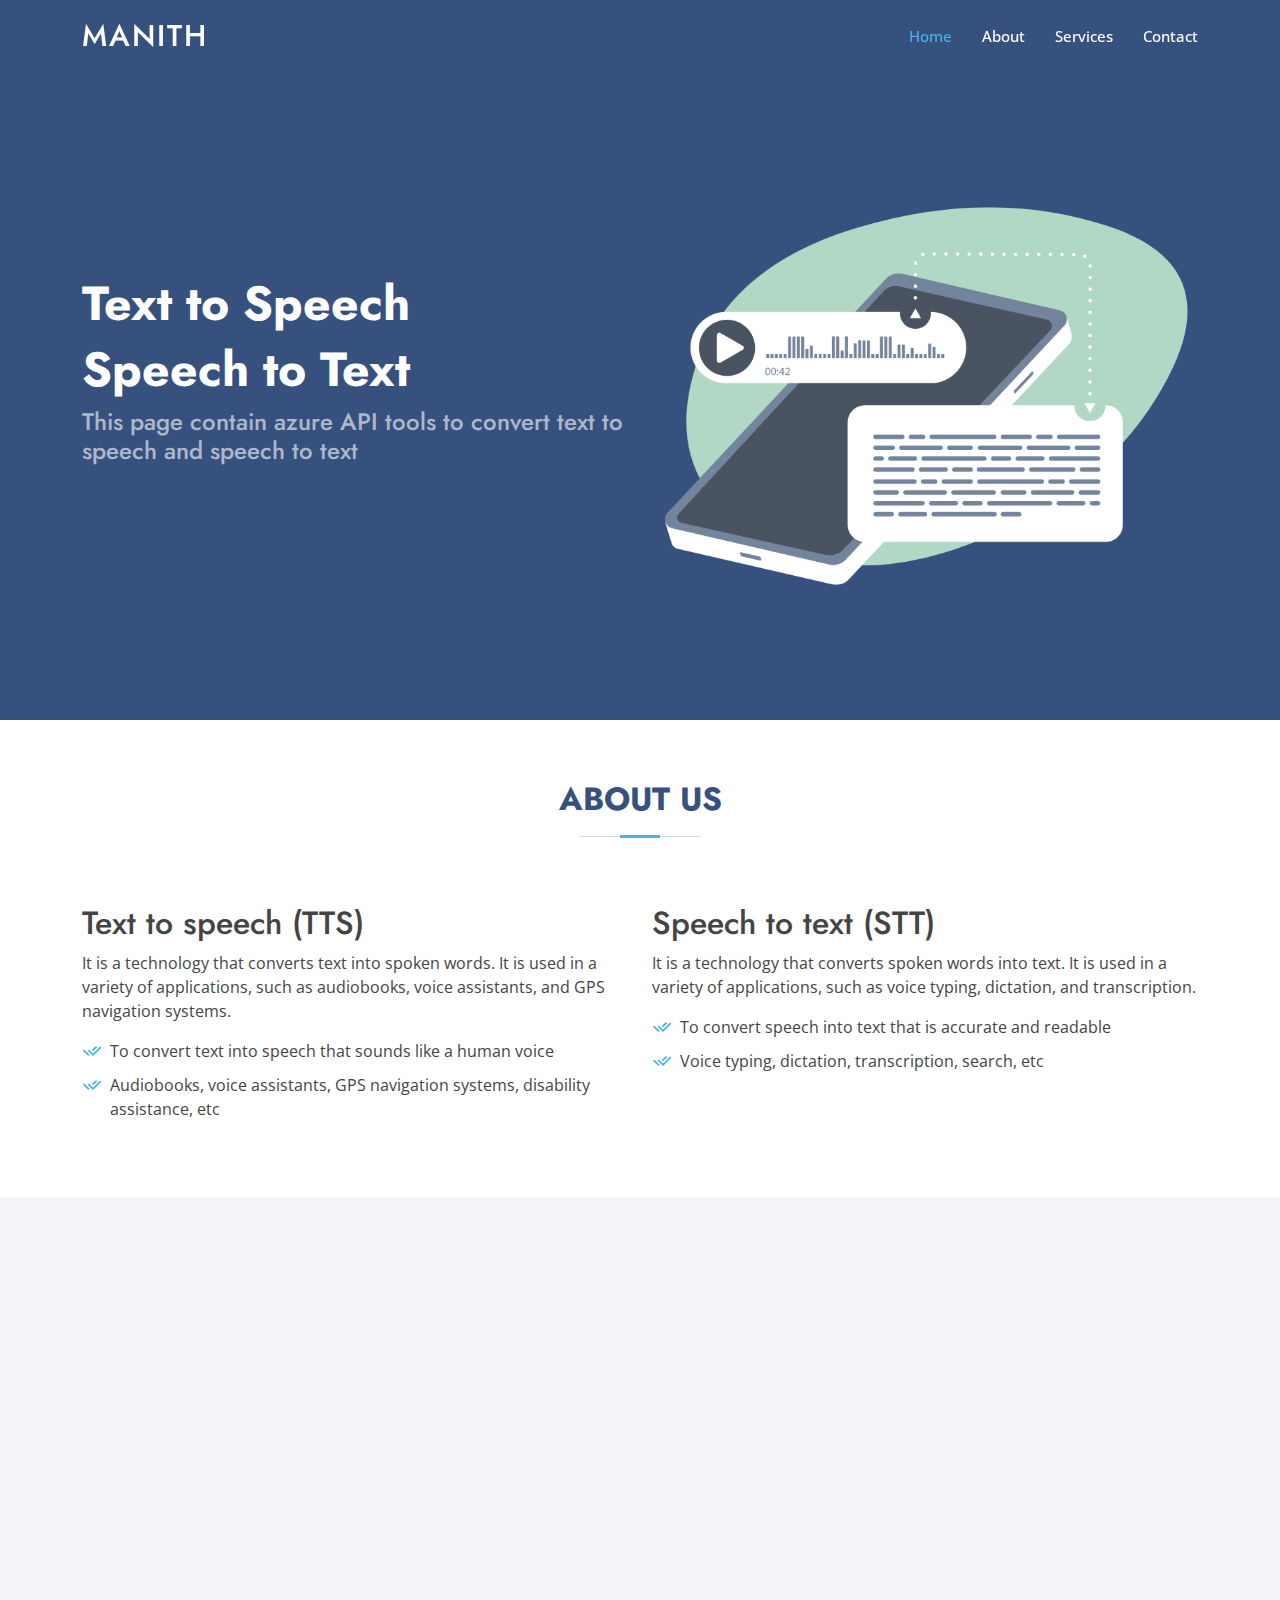
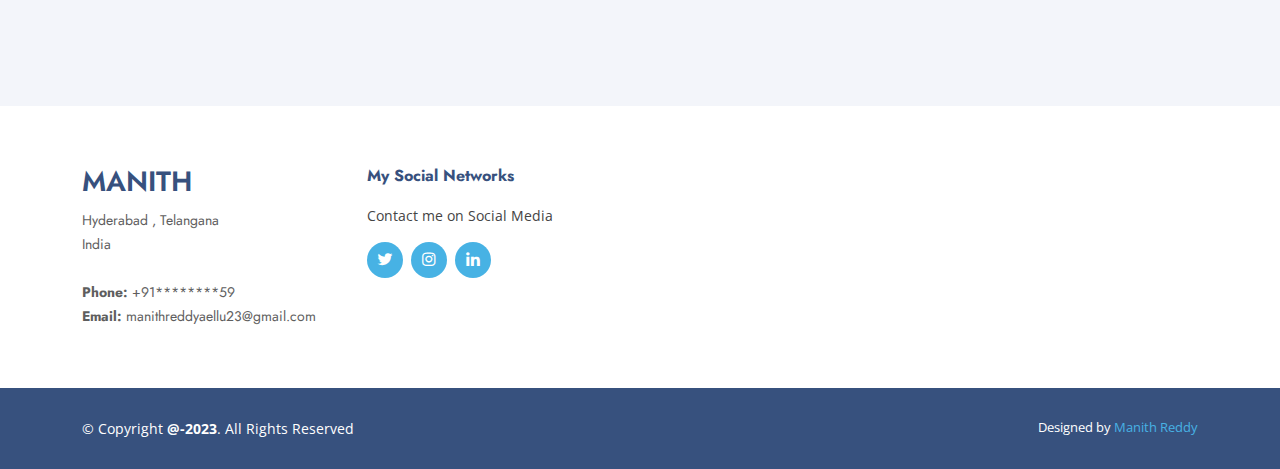
<file: index.html>
<!DOCTYPE html>
<html lang="en">
<head>
  <meta charset="utf-8">
  <meta content="width=device-width, initial-scale=1.0" name="viewport">

  <meta content="" name="description">
  <meta content="" name="keywords">

  <link href="assets/img/favicon.png" rel="icon">
  <link href="assets/img/apple-touch-icon.png" rel="apple-touch-icon">

  <link href="https://fonts.googleapis.com/css?family=Open+Sans:300,300i,400,400i,600,600i,700,700i|Jost:300,300i,400,400i,500,500i,600,600i,700,700i|Poppins:300,300i,400,400i,500,500i,600,600i,700,700i" rel="stylesheet">

  <link href="assets/vendor/aos/aos.css" rel="stylesheet">
  <link href="assets/vendor/bootstrap/css/bootstrap.min.css" rel="stylesheet">
  <link href="assets/vendor/bootstrap-icons/bootstrap-icons.css" rel="stylesheet">
  <link href="assets/vendor/boxicons/css/boxicons.min.css" rel="stylesheet">
  <link href="assets/vendor/glightbox/css/glightbox.min.css" rel="stylesheet">
  <link href="assets/vendor/remixicon/remixicon.css" rel="stylesheet">
  <link href="assets/vendor/swiper/swiper-bundle.min.css" rel="stylesheet">

  <link href="assets/css/style.css" rel="stylesheet">

 
</head>

<body>

  <header id="header" class="fixed-top ">
    <div class="container d-flex align-items-center">
      <h1 class="logo me-auto"><a href="index.html">Manith</a></h1>

      <nav id="navbar" class="navbar">
        <ul>
          <li><a class="nav-link scrollto active" href="#hero">Home</a></li>
          <li><a class="nav-link scrollto" href="#about">About</a></li>
          <li><a class="nav-link scrollto" href="#services">Services</a></li>
          <li><a class="nav-link scrollto" href="#contact">Contact</a></li>
        </ul>
        <i class="bi bi-list mobile-nav-toggle"></i>
      </nav>
    </div>
  </header>

  <section id="hero" class="d-flex align-items-center">
    <div class="container">
      <div class="row">
        <div class="col-lg-6 d-flex flex-column justify-content-center pt-4 pt-lg-0 order-2 order-lg-1" data-aos="fade-up" data-aos-delay="200">
          <h1>Text to Speech </h1><h1>Speech to Text</h1>
          <h2>This page contain azure API tools to convert text to speech and speech to text</h2>
          <div class="d-flex justify-content-center justify-content-lg-start">
          </div>
        </div>
        <div class="col-lg-6 order-1 order-lg-2 hero-img" data-aos="zoom-in" data-aos-delay="200">
          <img src="assets/img/hero-img.png" class="img-fluid animated" alt="">
        </div>
      </div>
    </div>
  </section>

  <main id="main">
     <section id="about" class="about">
      <div class="container" data-aos="fade-up">
        <div class="section-title">
          <h2>About Us</h2>
        </div>
        <div class="row content">
          <div class="col-lg-6">
            <p>
              <h2>Text to speech (TTS)</h2>It is a technology that converts text into spoken words. It is used in a variety of applications, such as audiobooks, voice assistants, and GPS navigation systems.
            </p>
            <ul>
              <li><i class="ri-check-double-line"></i> To convert text into speech that sounds like a human voice</li>
              <li><i class="ri-check-double-line"></i> Audiobooks, voice assistants, GPS navigation systems, disability assistance, etc</li>
            </ul>
          </div>
          <div class="col-lg-6 pt-4 pt-lg-0">
            <p>
              <h2>Speech to text (STT)</h2> It is a technology that converts spoken words into text. It is used in a variety of applications, such as voice typing, dictation, and transcription. 
            </p>
            <ul>
              <li><i class="ri-check-double-line"></i> To convert speech into text that is accurate and readable</li>
              <li><i class="ri-check-double-line"></i> Voice typing, dictation, transcription, search, etc</li>
            </ul>
          </div>
        </div>
      </div>
    </section>
    <section id="services" class="services section-bg">
      <div class="container" data-aos="fade-up">
        <div class="section-title">
          <h2>Services</h2>
          <p>Text to speech and speech to text are two powerful technologies that have a wide range of applications. As the technology continues to improve, we can expect to see even more innovative and creative uses for these technologies in the future.</p>
        </div>
        <div class="row">
          <div class="col-xl-35 col-md-6 d-flex align-items-stretch mt-2 mt-xl-0" data-aos="zoom-in" data-aos-delay="300">
            <div class="icon-box">
              <title>Manith</title>
              <meta name="viewport" content="width=device-width, initial-scale=1">
              <link href="https://fonts.googleapis.com/icon?family=Material+Icons" rel="stylesheet">
              <i class="material-icons" style="font-size:40px;color:#47b2e4">mic</i>
              <h4><a href="TTS.html">Text to Speech</a><h4>
              <p>Text to speech (TTS) is a technology that converts text into spoken words. </p>
            </div>
          </div>
          <div class="col-xl-37 col-md-6 d-flex align-items-stretch mt-2 mt-xl-0" data-aos="zoom-in" data-aos-delay="400">
            <div class="icon-box">
              <div class="icon"><i class="bx bx-file"></i></div>
              <h4><a href="STT.html">Speech to Text</a><h4>
              <p>Speech to text (STT) is a technology that converts spoken words into text.</p>
            </div>
          </div>
        </div>
      </div>
    </section>

  <footer id="footer"> 
    <div class="footer-top">
      <div class="container">
        <div class="row">
          <div class="col-lg-3 col-md-6 footer-contact">
            <h3>Manith</h3>
            <p>              
              Hyderabad , Telangana <br>
              India<br><br>
              <strong>Phone:</strong> +91********59<br>
              <strong>Email:</strong> manithreddyaellu23@gmail.com<br>
            </p>
          </div>     
          <div class="col-lg-3 col-md-6 footer-links">
            <h4>My Social Networks</h4>
            <p>Contact me on Social Media</p>
            <div class="social-links mt-3">
              <a href="https://twitter.com/ManithReddy15/" class="twitter"><i class="bx bxl-twitter"></i></a>
              <a href="https://instagram.com/manith.in/" class="instagram"><i class="bx bxl-instagram"></i></a>
              <a href="https://www.linkedin.com/in/aellu-manith-reddy/" class="linkedin"><i class="bx bxl-linkedin"></i></a>
            </div>
          </div>
        </div>
      </div>
    </div>
    <div class="container footer-bottom clearfix">
      <div class="copyright">
        &copy; Copyright <strong><span>@-2023</span></strong>. All Rights Reserved
      </div>
      <div class="credits">
        Designed by <a href="https://www.linkedin.com/in/aellu-manith-reddy/">Manith Reddy</a>
      </div>
    </div>
  </footer>
  <div id="preloader"></div>
  <a href="#" class="back-to-top d-flex align-items-center justify-content-center"><i class="bi bi-arrow-up-short"></i></a>

  <script src="assets/vendor/aos/aos.js"></script>
  <script src="assets/vendor/bootstrap/js/bootstrap.bundle.min.js"></script>
  <script src="assets/vendor/glightbox/js/glightbox.min.js"></script>
  <script src="assets/vendor/isotope-layout/isotope.pkgd.min.js"></script>
  <script src="assets/vendor/swiper/swiper-bundle.min.js"></script>
  <script src="assets/vendor/waypoints/noframework.waypoints.js"></script>
  <script src="assets/vendor/php-email-form/validate.js"></script>

  <script src="assets/js/main.js"></script>
</body>
</html>
</file>
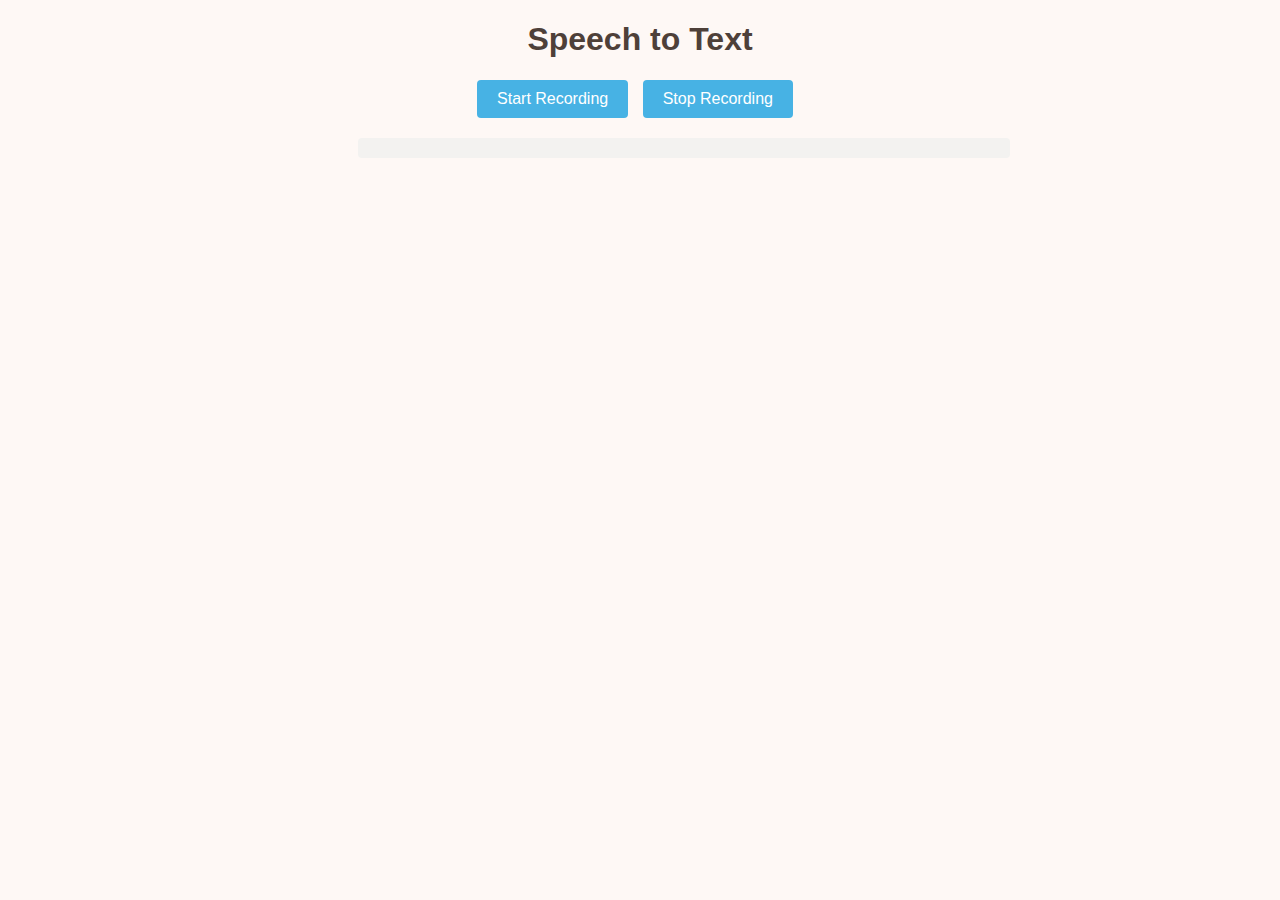
<file: STT.html>
<!DOCTYPE html>
<html lang="en">

<head>
  <meta charset="utf-8">
  <meta content="width=device-width, initial-scale=1.0" name="viewport">

  <title>Speech To Text</title>
  <meta content="" name="description">
  <meta content="" name="keywords">

  <link href="assets/img/favicon.png" rel="icon">
  <link href="assets/img/apple-touch-icon.png" rel="apple-touch-icon">
  <script src="https://ajax.aspnetcdn.com/ajax/jQuery/jquery-3.6.0.min.js"></script>

  <style>
    body {
            font-family: "Open Sans", sans-serif;
      background-color:#FEF8F5; 
        
        }

        h1 {
            color: #4E4039;
            text-align: center;
        }

        #container {
            max-width: 500px;
            margin: 0 auto;
            padding: 20px;
            background-color: #fff;
            border-radius: 10px;
            box-shadow: 0 2px 5px rgba(0, 0, 0, 0.2);
        }

    .button-container {
      text-align: center;
      margin-top: 20px;
    }

    button {
      padding: 10px 20px;
      font-size: 16px;
      background-color: #47b2e4;
      color: white;
      border: none;
      cursor: pointer;
      margin-right: 10px;
      border-radius: 4px;
      transition: background-color 0.3s ease;
    }

    button:hover {
      background-color: #47b2e4;
    }

    #result {
      margin-top: 20px;
      margin-left: 350px;
      width: 50%;
      font-size: 18px;
      color: #4E4039  ;
      font-weight: bold;
      text-align: center;
      padding: 10px;
      background-color: #F3F2F0;
      border-radius: 4px ;
      border-color: #000;
    }

    .pulse-animation {
      animation: pulse 1.5s infinite;
    }

    @keyframes pulse {
      0% {
        transform: scale(1);
        opacity: 1;
      }
      50% {
        transform: scale(1.1);
        opacity: 0.7;
      }
      100% {
        transform: scale(1);
        opacity: 1;
      }
    }

  </style>
</head>
<body>
  <div class="container">
    <h1>Speech to Text</h1>

    <div class="button-container">
      <button id="startButton">Start Recording</button>
      <button id="stopButton">Stop Recording</button>
    </div>
    
    <p id="result"></p>
  </div>


  <script>
    var subscriptionKey = '3dabfda03fb54415a05ff87822e723dc';
    var tokenEndpoint = 'https://eastasia.api.cognitive.microsoft.com/sts/v1.0/issuetoken';
    $.ajax({
      type: 'POST',
      url: tokenEndpoint,
      headers: {
        'Ocp-Apim-Subscription-Key': subscriptionKey
      },
      success: function (data) {
        authorizationToken = data;
      },
      error: function (err) {
        console.error('Error getting authorization token:', err);
      }
    });

    var recognizer;

    function startRecognition() {
      var headers = {
        'Authorization': 'Bearer ' + authorizationToken,
        'Content-Type': 'audio/wav; codec=audio/pcm; samplerate=16000'
      };

      recognizer = new webkitSpeechRecognition();
      recognizer.continuous = true;
      recognizer.interimResults = true;
      recognizer.lang = 'en-US';
      recognizer.start();

      recognizer.onresult = function (event) {
        var result = event.results[event.resultIndex];
        if (result.isFinal) {
          $('#result').text(result[0].transcript);
        }
      };

      recognizer.onerror = function (event) {
        console.error('Recognition error:', event.error);
      };

      $('#startButton').addClass('pulse-animation');
    }

    function stopRecognition() {
      if (recognizer) {
        recognizer.stop();
      }

      $('#startButton').removeClass('pulse-animation');
    }

    $('#startButton').on('click', startRecognition);
    $('#stopButton').on('click', stopRecognition);
  </script>
  
</body>
</html>
</file>
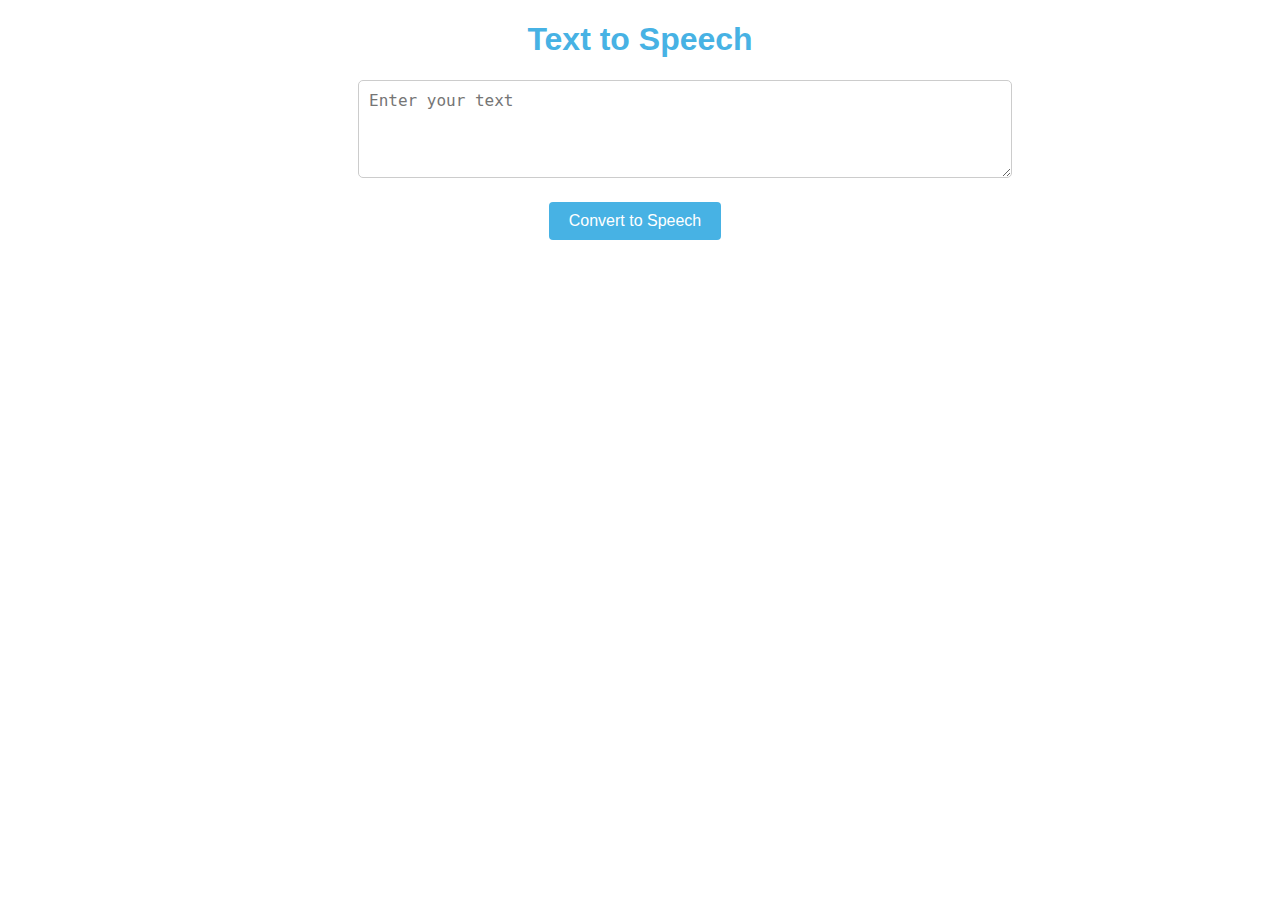
<file: TTS.html>
<!DOCTYPE html>
<html lang="en">
<html>
<head>
    <title>Text to Speech</title>
    <style>
        
        body {
            font-family: "Open Sans", sans-serif;
      background-color:#ffffff; 
        
        }

        h1 {
            color: #47b2e4;
            text-align: center;
        }

        #container {
            max-width: 500px;
            margin: 0 auto;
            padding: 20px;
            background-color: #fff;
            border-radius: 10px;
            box-shadow: 0 2px 5px rgba(0, 0, 0, 0.2);
        }

        textarea {
        
            width: 50%;
            padding: 10px;
            font-size: 16px;
            border: 1px solid #ccc;
            border-radius: 5\px;
            resize: vertical;
            margin-left: 350px;
        }
        
        .button-container {
      text-align: center;
    }

        button {
            padding: 10px 20px;
            font-size: 16px;
            background-color: #47b2e4;
            color: white;
            border: none;
            cursor: pointer;
            margin-right: 10px;
            border-radius: 4px;
            transition: background-color 0.3s ease;
            margin-top: 20px;
        }

        button:hover {
        background-color: #47b2e4;
        }

        audio {
            display: none;
        }
    </style>
</head>
      <link href="assets/img/favicon.png" rel="icon">
  <link href="assets/img/apple-touch-icon.png" rel="apple-touch-icon">
    <body>
    <h1>Text to Speech</h1>
    <textarea id="text" rows="4" cols="50" placeholder="Enter your text"></textarea>
    <br>
    <div class="button-container">
        <button onclick="convertTextToSpeech()">Convert to Speech</button>
    </div>
    <br>
    <audio id="audio"></audio>
    <script>
        function convertTextToSpeech() {
            var text = document.getElementById('text').value;
            var subscriptionKey = '53a3231e62ad4d8388135e3308e4b632';
            
            var apiUrl = 'https://eastus.tts.speech.microsoft.com/cognitiveservices/v1';
            var request = new XMLHttpRequest();
            request.open('POST', apiUrl, true);
            request.setRequestHeader('Ocp-Apim-Subscription-Key', subscriptionKey);
            request.setRequestHeader('Content-Type', 'application/ssml+xml');
            request.setRequestHeader('X-Microsoft-OutputFormat', 'riff-24khz-16bit-mono-pcm');
            request.setRequestHeader('User-Agent', 'Mozilla/5.0 (Windows NT 10.0; Win64; x64) AppleWebKit/537.36 (KHTML, like Gecko) Chrome/58.0.3029.110 Safari/537.3');
            request.responseType = 'arraybuffer';

            request.onload = function() {
                if (request.status === 200) {
                    var audioData = request.response;
                    var audioContext = new AudioContext();
                    audioContext.decodeAudioData(audioData, function(buffer) {
                        var audioSource = audioContext.createBufferSource();
                        audioSource.buffer = buffer;
                        audioSource.connect(audioContext.destination);
                        audioSource.start(0);
                    }, function(e) {
                        console.error('Error decoding audio data:', e);
                    });
                } else {
                    console.error('Error:', request.statusText);
                }
            };

            var body = '<speak version="1.0" xmlns="http://www.w3.org/2001/10/synthesis" xml:lang="en-US">' +
                '<voice name="en-US-AriaNeural">' + text + '</voice></speak>';

            request.send(body);
        }
    </script>
</body>
</html>
</file>
<file: assets/css/style.css>
body {
  font-family: "Open Sans", sans-serif;
  color: #444444;
}

a {
  color: #47b2e4;
  text-decoration: none;
}

a:hover {
  color: #73c5eb;
  text-decoration: none;
}

h1,
h2,
h3,
h4,
h5,
h6 {
  font-family: "Jost", sans-serif;
}
#preloader {
  position: fixed;
  top: 0;
  left: 0;
  right: 0;
  bottom: 0;
  z-index: 9999;
  overflow: hidden;
  background: #37517e;
}

#preloader:before {
  content: "";
  position: fixed;
  top: calc(50% - 30px);
  left: calc(50% - 30px);
  border: 6px solid #37517e;
  border-top-color: #fff;
  border-bottom-color: #fff;
  border-radius: 50%;
  width: 60px;
  height: 60px;
  animation: animate-preloader 1s linear infinite;
}

@keyframes animate-preloader {
  0% {
    transform: rotate(0deg);
  }

  100% {
    transform: rotate(360deg);
  }
}
.back-to-top {
  position: fixed;
  visibility: hidden;
  opacity: 0;
  right: 15px;
  bottom: 15px;
  z-index: 996;
  background: #47b2e4;
  width: 40px;
  height: 40px;
  border-radius: 50px;
  transition: all 0.4s;
}

.back-to-top i {
  font-size: 24px;
  color: #fff;
  line-height: 0;
}

.back-to-top:hover {
  background: #6bc1e9;
  color: #fff;
}

.back-to-top.active {
  visibility: visible;
  opacity: 1;
}

#header {
  transition: all 0.5s;
  z-index: 997;
  padding: 15px 0;
}

#header.header-scrolled,
#header.header-inner-pages {
  background: rgba(40, 58, 90, 0.9);
}

#header .logo {
  font-size: 30px;
  margin: 0;
  padding: 0;
  line-height: 1;
  font-weight: 500;
  letter-spacing: 2px;
  text-transform: uppercase;
}

#header .logo a {
  color: #fff;
}

#header .logo img {
  max-height: 40px;
}

.navbar {
  padding: 0;
}

.navbar ul {
  margin: 0;
  padding: 0;
  display: flex;
  list-style: none;
  align-items: center;
}

.navbar li {
  position: relative;
}

.navbar a,
.navbar a:focus {
  display: flex;
  align-items: center;
  justify-content: space-between;
  padding: 10px 0 10px 30px;
  font-size: 15px;
  font-weight: 500;
  color: #fff;
  white-space: nowrap;
  transition: 0.3s;
}

.navbar a i,
.navbar a:focus i {
  font-size: 12px;
  line-height: 0;
  margin-left: 5px;
}

.navbar a:hover,
.navbar .active,
.navbar .active:focus,
.navbar li:hover>a {
  color: #47b2e4;
}

.navbar .getstarted,
.navbar .getstarted:focus {
  padding: 8px 20px;
  margin-left: 30px;
  border-radius: 50px;
  color: #fff;
  font-size: 14px;
  border: 2px solid #47b2e4;
  font-weight: 600;
}

.navbar .getstarted:hover,
.navbar .getstarted:focus:hover {
  color: #fff;
  background: #31a9e1;
}

.navbar .dropdown ul {
  display: block;
  position: absolute;
  left: 14px;
  top: calc(100% + 30px);
  margin: 0;
  padding: 10px 0;
  z-index: 99;
  opacity: 0;
  visibility: hidden;
  background: #fff;
  box-shadow: 0px 0px 30px rgba(127, 137, 161, 0.25);
  transition: 0.3s;
  border-radius: 4px;
}

.navbar .dropdown ul li {
  min-width: 200px;
}

.navbar .dropdown ul a {
  padding: 10px 20px;
  font-size: 14px;
  text-transform: none;
  font-weight: 500;
  color: #0c3c53;
}

.navbar .dropdown ul a i {
  font-size: 12px;
}

.navbar .dropdown ul a:hover,
.navbar .dropdown ul .active:hover,
.navbar .dropdown ul li:hover>a {
  color: #47b2e4;
}

.navbar .dropdown:hover>ul {
  opacity: 1;
  top: 100%;
  visibility: visible;
}

.navbar .dropdown .dropdown ul {
  top: 0;
  left: calc(100% - 30px);
  visibility: hidden;
}

.navbar .dropdown .dropdown:hover>ul {
  opacity: 1;
  top: 0;
  left: 100%;
  visibility: visible;
}

@media (max-width: 1366px) {
  .navbar .dropdown .dropdown ul {
    left: -90%;
  }

  .navbar .dropdown .dropdown:hover>ul {
    left: -100%;
  }
}

.mobile-nav-toggle {
  color: #fff;
  font-size: 28px;
  cursor: pointer;
  display: none;
  line-height: 0;
  transition: 0.5s;
}

.mobile-nav-toggle.bi-x {
  color: #fff;
}

@media (max-width: 991px) {
  .mobile-nav-toggle {
    display: block;
  }

  .navbar ul {
    display: none;
  }
}

.navbar-mobile {
  position: fixed;
  overflow: hidden;
  top: 0;
  right: 0;
  left: 0;
  bottom: 0;
  background: rgba(40, 58, 90, 0.9);
  transition: 0.3s;
  z-index: 999;
}

.navbar-mobile .mobile-nav-toggle {
  position: absolute;
  top: 15px;
  right: 15px;
}

.navbar-mobile ul {
  display: block;
  position: absolute;
  top: 55px;
  right: 15px;
  bottom: 15px;
  left: 15px;
  padding: 10px 0;
  border-radius: 10px;
  background-color: #fff;
  overflow-y: auto;
  transition: 0.3s;
}

.navbar-mobile a,
.navbar-mobile a:focus {
  padding: 10px 20px;
  font-size: 15px;
  color: #37517e;
}

.navbar-mobile a:hover,
.navbar-mobile .active,
.navbar-mobile li:hover>a {
  color: #47b2e4;
}

.navbar-mobile .getstarted,
.navbar-mobile .getstarted:focus {
  margin: 15px;
  color: #37517e;
}

.navbar-mobile .dropdown ul {
  position: static;
  display: none;
  margin: 10px 20px;
  padding: 10px 0;
  z-index: 99;
  opacity: 1;
  visibility: visible;
  background: #fff;
  box-shadow: 0px 0px 30px rgba(127, 137, 161, 0.25);
}

.navbar-mobile .dropdown ul li {
  min-width: 200px;
}

.navbar-mobile .dropdown ul a {
  padding: 10px 20px;
}

.navbar-mobile .dropdown ul a i {
  font-size: 12px;
}

.navbar-mobile .dropdown ul a:hover,
.navbar-mobile .dropdown ul .active:hover,
.navbar-mobile .dropdown ul li:hover>a {
  color: #47b2e4;
}

.navbar-mobile .dropdown>.dropdown-active {
  display: block;
  visibility: visible !important;
}

#hero {
  width: 100%;
  height: 80vh;
  background: #37517e;
}

#hero .container {
  padding-top: 72px;
}

#hero h1 {
  margin: 0 0 10px 0;
  font-size: 48px;
  font-weight: 700;
  line-height: 56px;
  color: #fff;
}

#hero h2 {
  color: rgba(255, 255, 255, 0.6);
  margin-bottom: 50px;
  font-size: 24px;
}

#hero .btn-get-started {
  font-family: "Jost", sans-serif;
  font-weight: 500;
  font-size: 16px;
  letter-spacing: 1px;
  display: inline-block;
  padding: 10px 28px 11px 28px;
  border-radius: 50px;
  transition: 0.5s;
  margin: 10px 0 0 0;
  color: #fff;
  background: #47b2e4;
}

#hero .btn-get-started:hover {
  background: #209dd8;
}

#hero .btn-watch-video {
  font-size: 16px;
  display: flex;
  align-items: center;
  transition: 0.5s;
  margin: 10px 0 0 25px;
  color: #fff;
  line-height: 1;
}

#hero .btn-watch-video i {
  line-height: 0;
  color: #fff;
  font-size: 32px;
  transition: 0.3s;
  margin-right: 8px;
}

#hero .btn-watch-video:hover i {
  color: #47b2e4;
}

#hero .animated {
  animation: up-down 2s ease-in-out infinite alternate-reverse both;
}

@media (max-width: 991px) {
  #hero {
    height: 100vh;
    text-align: center;
  }

  #hero .animated {
    animation: none;
  }

  #hero .hero-img {
    text-align: center;
  }

  #hero .hero-img img {
    width: 50%;
  }
}

@media (max-width: 768px) {
  #hero h1 {
    font-size: 28px;
    line-height: 36px;
  }

  #hero h2 {
    font-size: 18px;
    line-height: 24px;
    margin-bottom: 30px;
  }

  #hero .hero-img img {
    width: 70%;
  }
}

@media (max-width: 575px) {
  #hero .hero-img img {
    width: 80%;
  }

  #hero .btn-get-started {
    font-size: 16px;
    padding: 10px 24px 11px 24px;
  }
}

@keyframes up-down {
  0% {
    transform: translateY(10px);
  }

  100% {
    transform: translateY(-10px);
  }
}

section {
  padding: 60px 0;
  overflow: hidden;
}

.section-bg {
  background-color: #f3f5fa;
}

.section-title {
  text-align: center;
  padding-bottom: 30px;
}

.section-title h2 {
  font-size: 32px;
  font-weight: bold;
  text-transform: uppercase;
  margin-bottom: 20px;
  padding-bottom: 20px;
  position: relative;
  color: #37517e;
}

.section-title h2::before {
  content: "";
  position: absolute;
  display: block;
  width: 120px;
  height: 1px;
  background: #ddd;
  bottom: 1px;
  left: calc(50% - 60px);
}

.section-title h2::after {
  content: "";
  position: absolute;
  display: block;
  width: 40px;
  height: 3px;
  background: #47b2e4;
  bottom: 0;
  left: calc(50% - 20px);
}

.section-title p {
  margin-bottom: 0;
}

.about .content h3 {
  font-weight: 600;
  font-size: 26px;
}

.about .content ul {
  list-style: none;
  padding: 0;
}

.about .content ul li {
  padding-left: 28px;
  position: relative;
}

.about .content ul li+li {
  margin-top: 10px;
}

.about .content ul i {
  position: absolute;
  left: 0;
  top: 2px;
  font-size: 20px;
  color: #47b2e4;
  line-height: 1;
}

.about .content p:last-child {
  margin-bottom: 0;
}

.about .content .btn-learn-more {
  font-family: "Poppins", sans-serif;
  font-weight: 500;
  font-size: 14px;
  letter-spacing: 1px;
  display: inline-block;
  padding: 12px 32px;
  border-radius: 4px;
  transition: 0.3s;
  line-height: 1;
  color: #47b2e4;
  animation-delay: 0.8s;
  margin-top: 6px;
  border: 2px solid #47b2e4;
}

.about .content .btn-learn-more:hover {
  background: #47b2e4;
  color: #fff;
  text-decoration: none;
}

.services .icon-box {
  box-sizing: 80x;
  box-shadow: 0px 0 25px 0 rgba(0, 0, 0, 0.1);
  padding: 50px 30px;
  transition: all ease-in-out 0.4s;
  background: #fff;
}

.services .icon-box .icon {
  margin-bottom: 10px;
}

.services .icon-box .icon i {
  color: #47b2e4;
  font-size: 36px;
  transition: 0.3s;
}

.services .icon-box h4 {
  font-weight: 500;
  margin-bottom: 15px;
  font-size: 24px;
}

.services .icon-box h4 a {
  color: #37517e;
  transition: ease-in-out 0.3s;
}

.services .icon-box p {
  line-height: 24px;
  font-size: 14px;
  margin-bottom: 0;
}

.services .icon-box:hover {
  transform: translateY(-20px);
}

.services .icon-box:hover h4 a {
  color: #47b2e4;
}

.contact .info {
  border-top: 3px solid #47b2e4;
  border-bottom: 3px solid #47b2e4;
  padding: 30px;
  background: #fff;
  width: 100%;
  box-shadow: 0 0 24px 0 rgba(0, 0, 0, 0.1);
}

.contact .info i {
  font-size: 20px;
  color: #47b2e4;
  float: center;
  width: 44px;
  height: 44px;
  background: #e7f5fb;
  display: flex;
  justify-content: center;
  align-items: center;
  border-radius: 50px;
  transition: all 0.3s ease-in-out;
}

.contact .info h4 {
  padding: 0 0 0 60px;
  font-size: 22px;
  font-weight: 600;
  margin-bottom: 5px;
  color: #37517e;
}

.contact .info p {
  padding: 0 0 10px 60px;
  margin-bottom: 20px;
  font-size: 14px;
  color: #6182ba;
}

.contact .info .email p {
  padding-top: 5px;
}

.contact .info .social-links {
  padding-left: 60px;
}

.contact .info .social-links a {
  font-size: 18px;
  display: inline-block;
  background: #333;
  color: #fff;
  line-height: 1;
  padding: 8px 0;
  border-radius: 50%;
  text-align: center;
  width: 36px;
  height: 36px;
  transition: 0.3s;
  margin-right: 10px;
}

.contact .info .social-links a:hover {
  background: #47b2e4;
  color: #fff;
}

.contact .info .email:hover i,
.contact .info .address:hover i,
.contact .info .phone:hover i {
  background: #47b2e4;
  color: #fff;
}

.contact .php-email-form {
  width: 100%;
  border-top: 3px solid #47b2e4;
  border-bottom: 3px solid #47b2e4;
  padding: 30px;
  background: #fff;
  box-shadow: 0 0 24px 0 rgba(0, 0, 0, 0.12);
}

.contact .php-email-form .form-group {
  padding-bottom: 8px;
}

.contact .php-email-form .validate {
  display: none;
  color: red;
  margin: 0 0 15px 0;
  font-weight: 400;
  font-size: 13px;
}

.contact .php-email-form .error-message {
  display: none;
  color: #fff;
  background: #ed3c0d;
  text-align: left;
  padding: 15px;
  font-weight: 600;
}

.contact .php-email-form .error-message br+br {
  margin-top: 25px;
}

.contact .php-email-form .sent-message {
  display: none;
  color: #fff;
  background: #18d26e;
  text-align: center;
  padding: 15px;
  font-weight: 600;
}

.contact .php-email-form .loading {
  display: none;
  background: #fff;
  text-align: center;
  padding: 15px;
}

.contact .php-email-form .loading:before {
  content: "";
  display: inline-block;
  border-radius: 50%;
  width: 24px;
  height: 24px;
  margin: 0 10px -6px 0;
  border: 3px solid #18d26e;
  border-top-color: #eee;
  animation: animate-loading 1s linear infinite;
}

.contact .php-email-form .form-group {
  margin-bottom: 20px;
}

.contact .php-email-form label {
  padding-bottom: 8px;
}

.contact .php-email-form input,
.contact .php-email-form textarea {
  border-radius: 0;
  box-shadow: none;
  font-size: 14px;
  border-radius: 4px;
}

.contact .php-email-form input:focus,
.contact .php-email-form textarea:focus {
  border-color: #47b2e4;
}

.contact .php-email-form input {
  height: 44px;
}

.contact .php-email-form textarea {
  padding: 10px 12px;
}

.contact .php-email-form button[type=submit] {
  background: #47b2e4;
  border: 0;
  padding: 12px 34px;
  color: #fff;
  transition: 0.4s;
  border-radius: 50px;
}

.contact .php-email-form button[type=submit]:hover {
  background: #209dd8;
}

@keyframes animate-loading {
  0% {
    transform: rotate(0deg);
  }

  100% {
    transform: rotate(360deg);
  }
}

.breadcrumbs {
  padding: 15px 0;
  background: #f3f5fa;
  min-height: 40px;
  margin-top: 72px;
}

@media (max-width: 992px) {
  .breadcrumbs {
    margin-top: 68px;
  }
}

.breadcrumbs h2 {
  font-size: 28px;
  font-weight: 600;
  color: #37517e;
}

.breadcrumbs ol {
  display: flex;
  flex-wrap: wrap;
  list-style: none;
  padding: 0 0 10px 0;
  margin: 0;
  font-size: 14px;
}

.breadcrumbs ol li+li {
  padding-left: 10px;
}

.breadcrumbs ol li+li::before {
  display: inline-block;
  padding-right: 10px;
  color: #4668a2;
  content: "/";
}

#footer {
  font-size: 14px;
  background: #37517e;
}

#footer .footer-newsletter {
  padding: 50px 0;
  background: #f3f5fa;
  text-align: center;
  font-size: 15px;
  color: #444444;
}

#footer .footer-newsletter h4 {
  font-size: 24px;
  margin: 0 0 20px 0;
  padding: 0;
  line-height: 1;
  font-weight: 600;
  color: #37517e;
}

#footer .footer-newsletter form {
  margin-top: 30px;
  background: #fff;
  padding: 6px 10px;
  position: relative;
  border-radius: 50px;
  box-shadow: 0px 2px 15px rgba(0, 0, 0, 0.06);
  text-align: left;
}

#footer .footer-newsletter form input[type=email] {
  border: 0;
  padding: 4px 8px;
  width: calc(100% - 100px);
}

#footer .footer-newsletter form input[type=submit] {
  position: absolute;
  top: 0;
  right: 0;
  bottom: 0;
  border: 0;
  background: none;
  font-size: 16px;
  padding: 0 20px;
  background: #47b2e4;
  color: #fff;
  transition: 0.3s;
  border-radius: 50px;
  box-shadow: 0px 2px 15px rgba(0, 0, 0, 0.1);
}

#footer .footer-newsletter form input[type=submit]:hover {
  background: #209dd8;
}

#footer .footer-top {
  padding: 60px 0 30px 0;
  background: #fff;
}

#footer .footer-top .footer-contact {
  margin-bottom: 30px;
}

#footer .footer-top .footer-contact h3 {
  font-size: 28px;
  margin: 0 0 10px 0;
  padding: 2px 0 2px 0;
  line-height: 1;
  text-transform: uppercase;
  font-weight: 600;
  color: #37517e;
}

#footer .footer-top .footer-contact p {
  font-size: 14px;
  line-height: 24px;
  margin-bottom: 0;
  font-family: "Jost", sans-serif;
  color: #5e5e5e;
}

#footer .footer-top h4 {
  font-size: 16px;
  font-weight: bold;
  color: #37517e;
  position: relative;
  padding-bottom: 12px;
}

#footer .footer-top .footer-links {
  margin-bottom: 30px;
}

#footer .footer-top .footer-links ul {
  list-style: none;
  padding: 0;
  margin: 0;
}

#footer .footer-top .footer-links ul i {
  padding-right: 2px;
  color: #47b2e4;
  font-size: 18px;
  line-height: 1;
}

#footer .footer-top .footer-links ul li {
  padding: 10px 0;
  display: flex;
  align-items: center;
}

#footer .footer-top .footer-links ul li:first-child {
  padding-top: 0;
}

#footer .footer-top .footer-links ul a {
  color: #777777;
  transition: 0.3s;
  display: inline-block;
  line-height: 1;
}

#footer .footer-top .footer-links ul a:hover {
  text-decoration: none;
  color: #47b2e4;
}

#footer .footer-top .social-links a {
  font-size: 18px;
  display: inline-block;
  background: #47b2e4;
  color: #fff;
  line-height: 1;
  padding: 8px 0;
  margin-right: 4px;
  border-radius: 50%;
  text-align: center;
  width: 36px;
  height: 36px;
  transition: 0.3s;
}

#footer .footer-top .social-links a:hover {
  background: #209dd8;
  color: #fff;
  text-decoration: none;
}

#footer .footer-bottom {
  padding-top: 30px;
  padding-bottom: 30px;
  color: #fff;
}

#footer .copyright {
  float: left;
}

#footer .credits {
  float: right;
  font-size: 13px;
}

#footer .credits a {
  transition: 0.3s;
}

@media (max-width: 768px) {
  #footer .footer-bottom {
    padding-top: 20px;
    padding-bottom: 20px;
  }

  #footer .copyright,
  #footer .credits {
    text-align: center;
    float: none;
  }

  #footer .credits {
    padding-top: 4px;
  }
}
</file>
